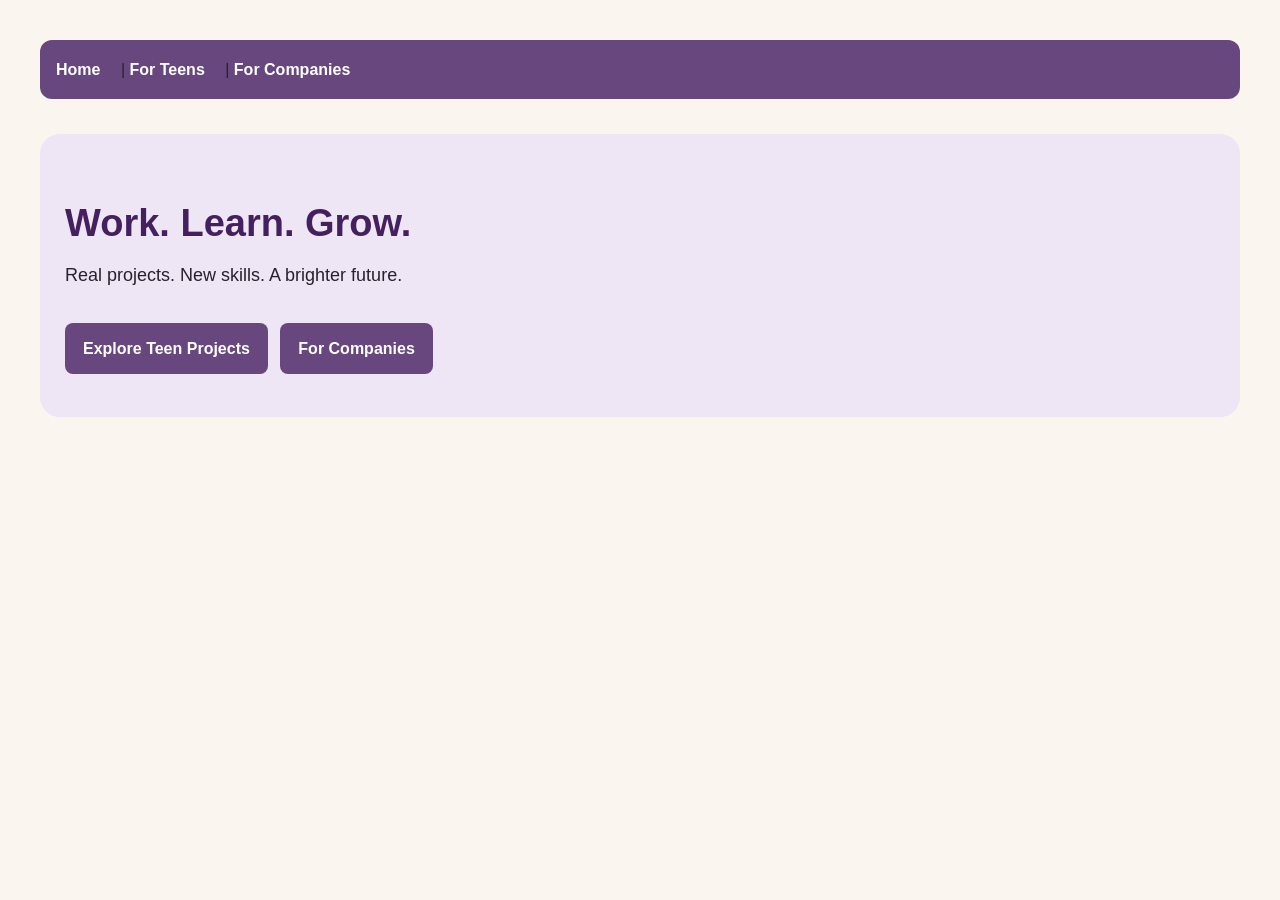
<file: index.html>
<!doctype html>
<html lang="en">
<head>
<meta charset="utf-8">
<meta name="viewport" content="width=device-width, initial-scale=1">
<title>Funngro | Work. Learn. Grow.</title>
<link rel="stylesheet" href="style.css">
<meta name="description" content="Discover projects, build skills, and connect young talent with companies through Funngro.">
</head>
<body>
<nav><a href="index.html">Home</a> | <a href="teens.html">For Teens</a> | <a href="companies.html">For Companies</a></nav>


<section class="hero"><h1>Work. Learn. Grow.</h1><p>Real projects. New skills. A brighter future.</p><a class="hero-link" href="teens.html">Explore Teen Projects</a> <a class="hero-link" href="companies.html">For Companies</a></section>
</body>
</html>
</file>
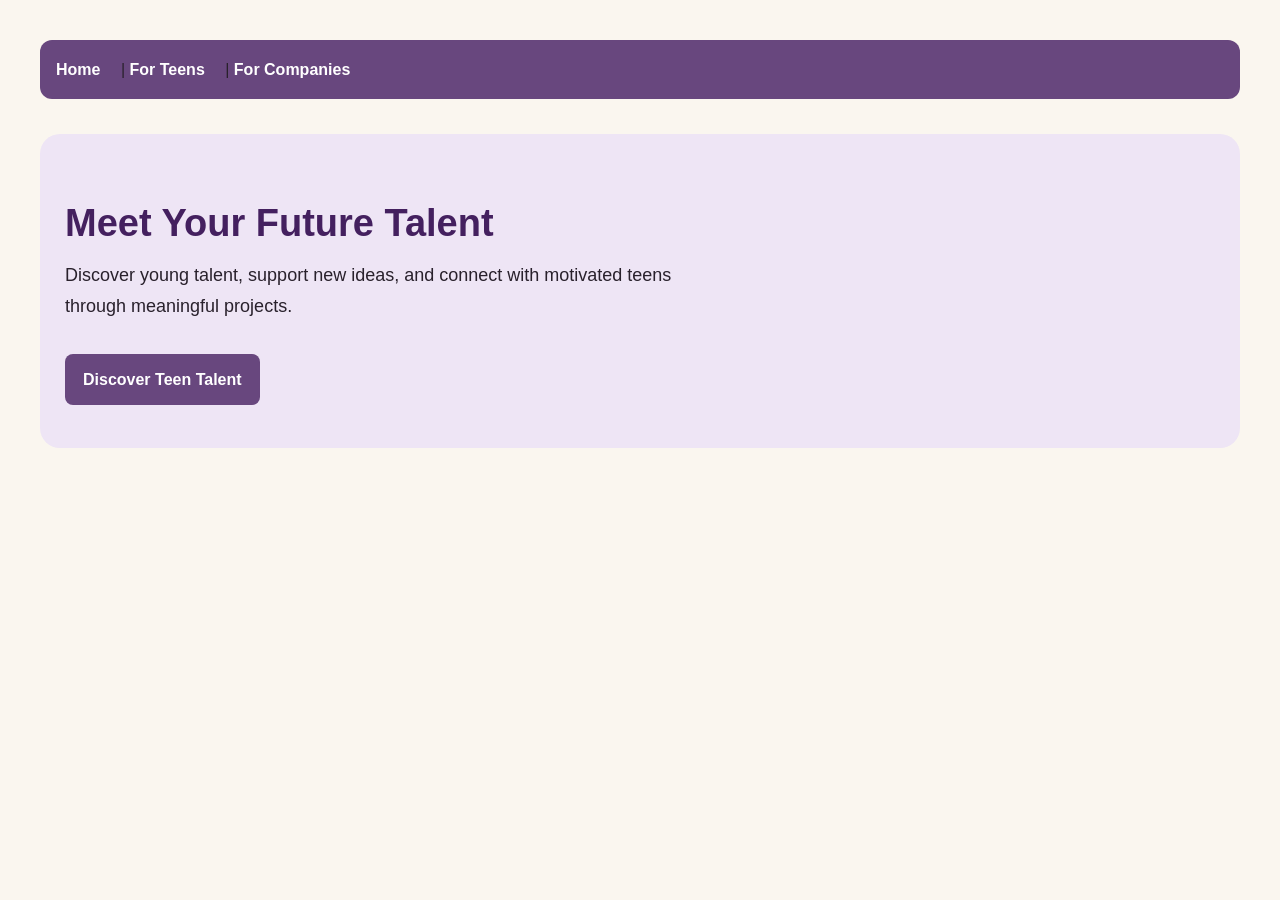
<file: companies.html>
<!DOCTYPE html>
<html lang="en">
<head>
<meta charset="UTF-8">
<meta name="viewport" content="width=device-width, initial-scale=1.0">
<title>Funngro for Companies | Discover Young Talent</title>
<meta name="description" content="Connect your brand with young talent through meaningful projects with Funngro.">
<link rel="stylesheet" href="style.css">
</head>
<body>
<nav><a href="index.html">Home</a> | <a href="teens.html">For Teens</a> | <a href="companies.html">For Companies</a></nav>
<section class="hero"><h1>Meet Your Future Talent</h1><p>Discover young talent, support new ideas, and connect with motivated teens through meaningful projects.</p><a class="hero-link" href="teens.html">Discover Teen Talent</a></section>
</body>
</html>
</file>
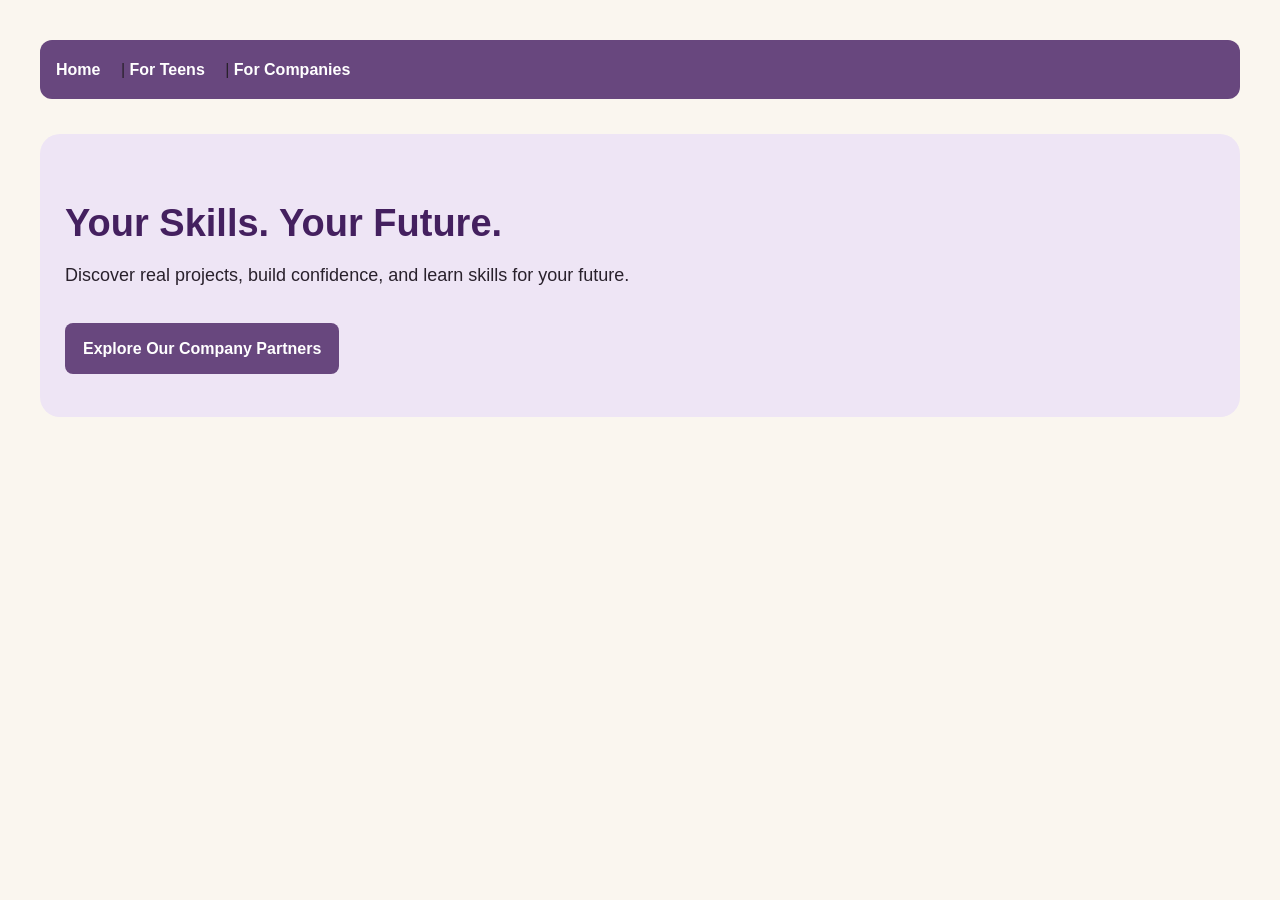
<file: teens.html>
<!DOCTYPE html>
<html lang="en">
<head>
<meta charset="UTF-8">
<meta name="viewport" content="width=device-width, initial-scale=1.0">
<title>Funngro for Teens | Learn, Work, Grow</title>
<meta name="description" content="Explore skill-building projects and learn by working with Funngro.">
<link rel="stylesheet" href="style.css">
</head>
<body>
<nav><a href="index.html">Home</a> | <a href="teens.html">For Teens</a> | <a href="companies.html">For Companies</a></nav>
<section class="hero"><h1>Your Skills. Your Future.</h1><p>Discover real projects, build confidence, and learn skills for your future.</p><a class="hero-link" href="companies.html">Explore Our Company Partners</a></section>
</body>
</html>
</file>
<file: style.css>
body { margin: 0; padding: 40px; background: #faf6ef; color: #29212c; font-family: Arial, sans-serif; }
h1 { color: #68477e; }
nav { margin-bottom: 35px; padding: 16px; background: #68477e; border-radius: 12px; }
nav a { color: white; text-decoration: none; font-weight: bold; margin-right: 16px; }
nav a:hover { text-decoration: underline; }

body { line-height: 1.7; }
h1 { font-size: 38px; margin-bottom: 12px; }
p { font-size: 18px; max-width: 650px; }
a { transition: opacity 0.2s ease; }
a:hover { opacity: 0.8; }

@media (max-width: 600px) {
 body { padding: 20px; }
 h1 { font-size: 30px; }
 p { font-size: 16px; }
 nav { padding: 12px; }
 nav a { display: inline-block; margin: 5px 10px 5px 0; }
}

.hero { background: #eee5f5; padding: 35px 25px; border-radius: 20px; margin-top: 25px; }
.hero h1 { color: #44205f; }
.hero-link { display: inline-block; margin-top: 12px; margin-right: 8px; padding: 12px 18px; background: #68477e; color: white; text-decoration: none; border-radius: 8px; font-weight: bold; }

.hero { display: block; }
.hero h1 { line-height: 1.2; }
.hero p { margin: 14px 0 20px; }
.hero-link { margin-bottom: 8px; }
</file>
